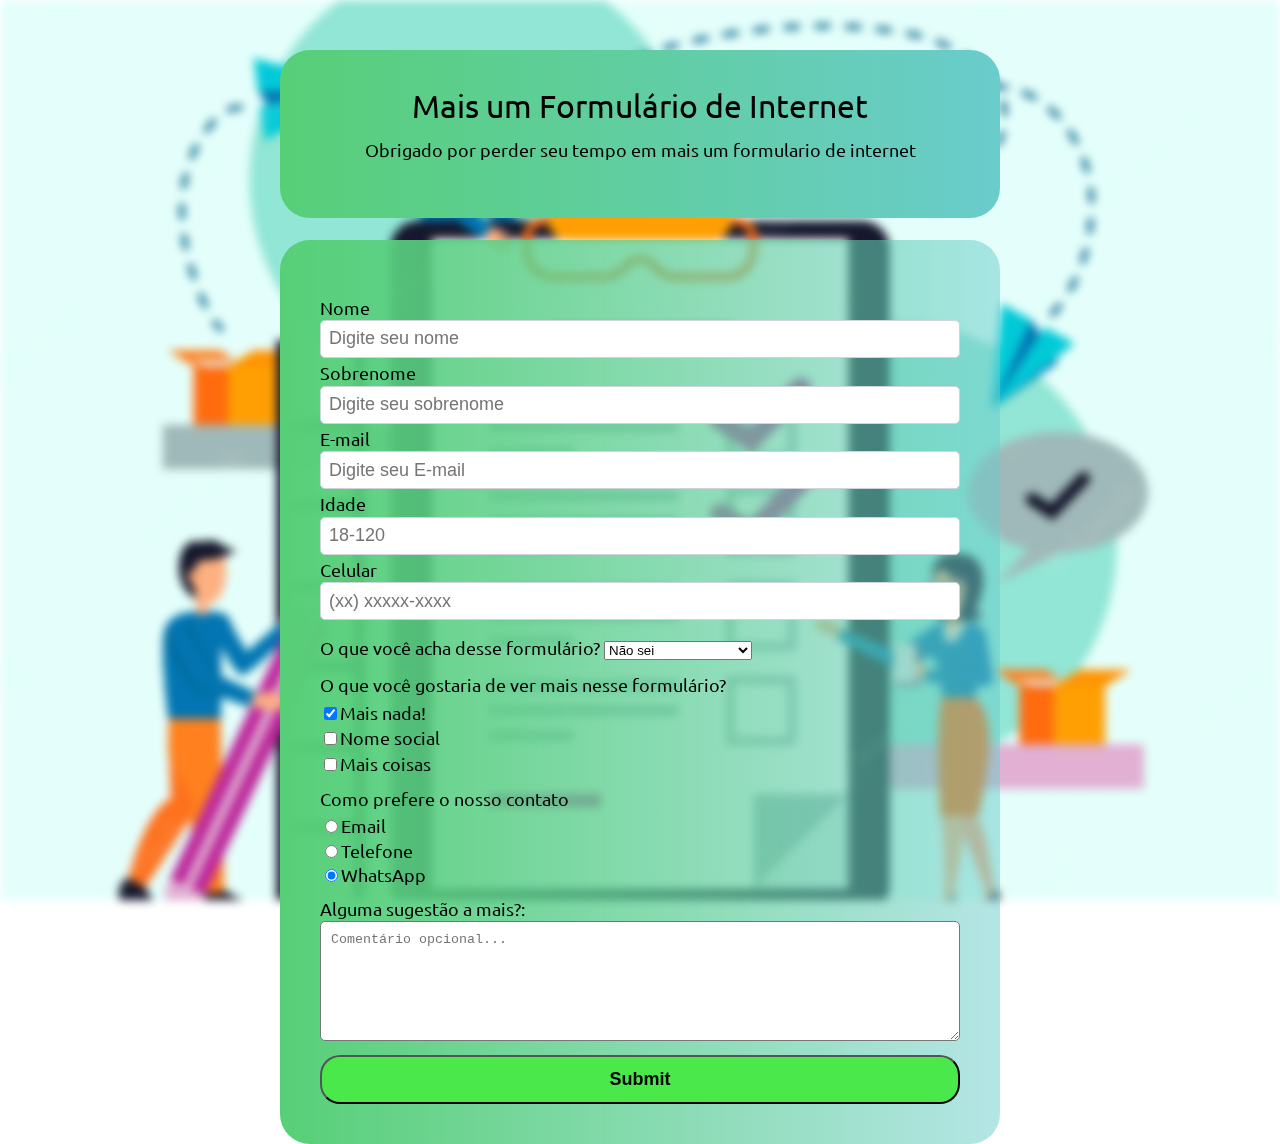
<file: index.html>
<!--  Build a Survey Form

      User Stories:

1 - You should have a page title in an h1 element with an id of title

2 - You should have a short explanation in a p element with an id of description

3 - You should have a form element with an id of survey-form

4 - Inside the form element, you are required to enter your name in an input field that has an id of name and a type of text

5 - Inside the form element, you are required to enter your email in an input field that has an id of email

6 - If you enter an email that is not formatted correctly, you will see an HTML5 validation error

7 - Inside the form, you can enter a number in an input field that has an id of number

8 - If you enter non-numbers in the number input, you will see an HTML5 validation error

9 - If you enter numbers outside the range of the number input, which are defined by the min and max attributes, you will see an HTML5 validation error

10 - For the name, email, and number input fields, you can see corresponding label elements in the form, that describe the purpose of each field with the following ids: id="name-label", id="email-label", and id="number-label"

11 - For the name, email, and number input fields, you can see placeholder text that gives a description or instructions for each field

12 - Inside the form element, you should have a select dropdown element with an id of dropdown and at least two options to choose from

13 - Inside the form element, you can select an option from a group of at least two radio buttons that are grouped using the name attribute

14 - Inside the form element, you can select several fields from a series of checkboxes, each of which must have a value attribute

15 - Inside the form element, you are presented with a textarea for additional comments

16 - Inside the form element, you are presented with a button with id of submit to submit all the inputs

17 - Fulfill the user stories and pass all the tests below to complete this project. Give it your own personal style. Happy Coding!

Note: Be sure to add <link rel="stylesheet" href="styles.css"> in your HTML to link your stylesheet and apply your CSS -->

<!DOCTYPE html>
<html lang="pt-br">
    <head>
        <meta charset="UTF-8">
        <meta name="viewport" content="width=device-width, initial-scale=1">
        <link rel="stylesheet" href="CSS/reset.css">
        <link rel="stylesheet" href="CSS/styles.css">
        <link href="https://fonts.googleapis.com/css2?family=Pacifico&family=Ubuntu&display=swap" rel="stylesheet">
        <title>Mais um Formulário de Internet</title>
    </head>
    <body>
        <main>
                <!-- um header dentro do main por causa do user stories logo acima -->
                <div class="header">
                <h1 id="title">Mais um Formulário de Internet</h1>
                <p id="description">Obrigado por perder seu tempo em mais um formulario de internet</p>
            </div>
            <form id="survey-form">
                <fieldset>
                    <label for="name" id="name-label">Nome</label>
                    <input class="forma-do-input" type="text" id="name" placeholder="Digite seu nome" required>
                    <label for="sobrenome" id="sobrenome-label">Sobrenome</label>
                    <input class="forma-do-input" type="text" id="sobrenome" placeholder="Digite seu sobrenome" required>
                    <label for="email" id="email-label">E-mail</label>
                    <input class="forma-do-input" type="email" id="email" placeholder="Digite seu E-mail" required>
                    <label for="number" id="number-label">Idade</label>
                    <input class="forma-do-input" type="number" id="number" min="18" max="120" placeholder="18-120" required>
                    <label for="celular">Celular</label>
                    <input class="forma-do-input" type="tel" id="celular" minlength="11" maxlength="15" data-mask="(00) 0000-0000" data-mask-selectonfocus="true" placeholder="(xx) xxxxx-xxxx" required>
                </fieldset>

                <fieldset>
                    <label>O que você acha desse formulário?
                        <select name="que-acha" id="dropdown">
                            <option value="">(Escolha uma opção)</option>
                            <option value="nao-sei" selected>Não sei</option>
                            <option value="bom">Bom</option>
                            <option value="psm">Podia ser melhor</option>
                        </select>
                    </label>
                </fieldset>

                <fieldset>
                    <legend>O que você gostaria de ver mais nesse formulário?</legend>
                    <label>
                        <input type="checkbox" value="nada" checked>Mais nada!</label>
                    <label>
                        <input type="checkbox" value="nome-social">Nome social</label>
                    <label>
                        <input type="checkbox" value="mais-coisas">Mais coisas</label>
                </fieldset>

                <fieldset>
                    <legend>Como prefere o nosso contato</legend>
                    <label for="radio-email">
                    <input type="radio" name="contato" value="email" id="radio-email">Email</label>

                    <label for="radio-telefone">
                    <input type="radio" name="contato" value="telefone" id="radio-telefone">Telefone</label>

                    <label for="radio-whatsapp">
                    <input type="radio" name="contato" value="whatsapp" id="radio-whatsapp" checked>WhatsApp</label>
                </fieldset>

                <fieldset>
                    <legend>Alguma sugestão a mais?:</legend>
                    <textarea class="area-do-texto" name="comentario" rows="3" cols="30" placeholder="Comentário opcional..."></textarea>
                </fieldset>

                <button id="submit" type="submit">Submit</button>
            </form>
        </main>
    </body>
    <script src="https://cdn.freecodecamp.org/testable-projects-fcc/v1/bundle.js"></script>
    <script src="mensagemerro.js"></script>
<html>
</file>
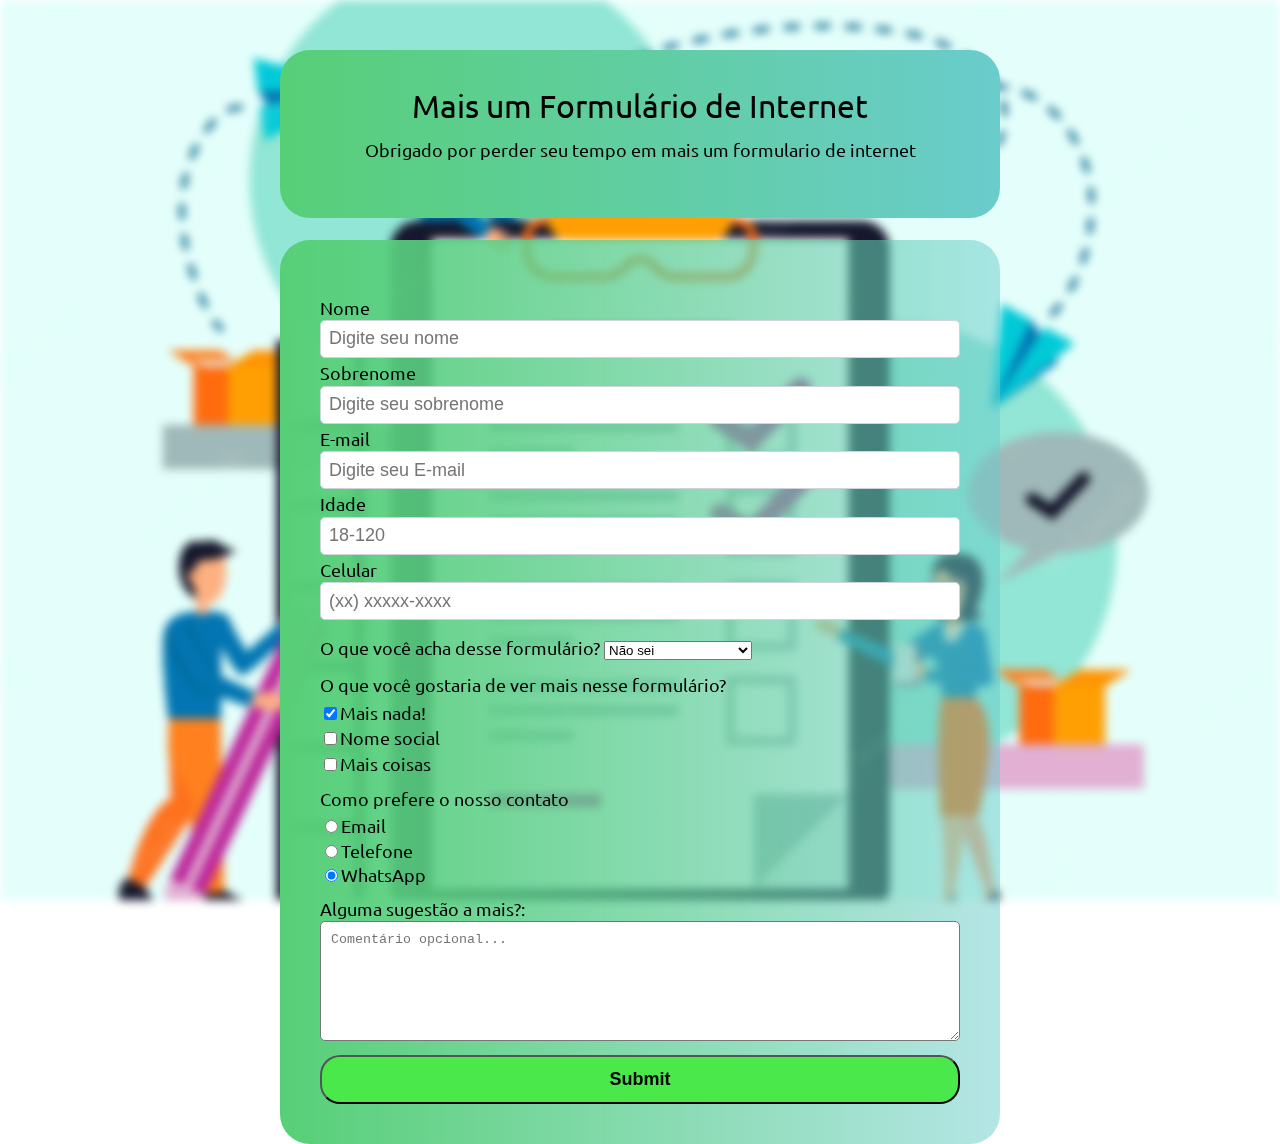
<file: formulario.html>
<!--  Build a Survey Form

      User Stories:

1 - You should have a page title in an h1 element with an id of title

2 - You should have a short explanation in a p element with an id of description

3 - You should have a form element with an id of survey-form

4 - Inside the form element, you are required to enter your name in an input field that has an id of name and a type of text

5 - Inside the form element, you are required to enter your email in an input field that has an id of email

6 - If you enter an email that is not formatted correctly, you will see an HTML5 validation error

7 - Inside the form, you can enter a number in an input field that has an id of number

8 - If you enter non-numbers in the number input, you will see an HTML5 validation error

9 - If you enter numbers outside the range of the number input, which are defined by the min and max attributes, you will see an HTML5 validation error

10 - For the name, email, and number input fields, you can see corresponding label elements in the form, that describe the purpose of each field with the following ids: id="name-label", id="email-label", and id="number-label"

11 - For the name, email, and number input fields, you can see placeholder text that gives a description or instructions for each field

12 - Inside the form element, you should have a select dropdown element with an id of dropdown and at least two options to choose from

13 - Inside the form element, you can select an option from a group of at least two radio buttons that are grouped using the name attribute

14 - Inside the form element, you can select several fields from a series of checkboxes, each of which must have a value attribute

15 - Inside the form element, you are presented with a textarea for additional comments

16 - Inside the form element, you are presented with a button with id of submit to submit all the inputs

17 - Fulfill the user stories and pass all the tests below to complete this project. Give it your own personal style. Happy Coding!

Note: Be sure to add <link rel="stylesheet" href="styles.css"> in your HTML to link your stylesheet and apply your CSS -->

<!DOCTYPE html>
<html lang="pt-br">
    <head>
        <meta charset="UTF-8">
        <meta name="viewport" content="width=device-width, initial-scale=1">
        <link rel="stylesheet" href="CSS/reset.css">
        <link rel="stylesheet" href="CSS/styles.css">
        <link href="https://fonts.googleapis.com/css2?family=Pacifico&family=Ubuntu&display=swap" rel="stylesheet">
        <title>Mais um Formulário de Internet</title>
    </head>
    <body>
        <main>
                <!-- um header dentro do main por causa do user stories logo acima -->
                <div class="header">
                <h1 id="title">Mais um Formulário de Internet</h1>
                <p id="description">Obrigado por perder seu tempo em mais um formulario de internet</p>
            </div class="header">
            <form id="survey-form">
                <fieldset>
                    <label for="name" id="name-label">Nome</label>
                    <input class="forma-do-input" type="text" id="name" placeholder="Digite seu nome" required>
                    <label for="sobrenome" id="sobrenome-label">Sobrenome</label>
                    <input class="forma-do-input" type="text" id="sobrenome" placeholder="Digite seu sobrenome" required>
                    <label for="email" id="email-label">E-mail</label>
                    <input class="forma-do-input" type="email" id="email" placeholder="Digite seu E-mail" required>
                    <label for="number" id="number-label">Idade</label>
                    <input class="forma-do-input" type="number" id="number" min="18" max="120" placeholder="18-120" required>
                    <label for="number">Celular</label>
                    <input class="forma-do-input" type="tel" minlength="11" maxlength="15" data-mask="(00) 0000-0000" data-mask-selectonfocus="true" placeholder="(xx) xxxxx-xxxx" required>
                </fieldset>

                <fieldset>
                    <label>O que você acha desse formulário?
                        <select name="que-acha" id="dropdown">
                            <option value="">(Escolha uma opção)</option>
                            <option value="nao-sei" selected>Não sei</option>
                            <option value="bom">Bom</option>
                            <option value="psm">Podia ser melhor</option>
                        </select>
                    </label>
                </fieldset>

                <fieldset>
                    <legend>O que você gostaria de ver mais nesse formulário?</legend>
                    <label>
                        <input type="checkbox" value="nada" checked>Mais nada!</label>
                    <label>
                        <input type="checkbox" value="nome-social">Nome social</label>
                    <label>
                        <input type="checkbox" value="mais-coisas">Mais coisas</label>
                </fieldset>

                <fieldset>
                    <legend>Como prefere o nosso contato</legend>
                    <label for="radio-email">
                    <input type="radio" name="contato" value="email" id="radio-email">Email</label>

                    <label for="radio-telefone">
                    <input type="radio" name="contato" value="telefone" id="radio-telefone">Telefone</label>

                    <label for="radio-whatsapp">
                    <input type="radio" name="contato" value="whatsapp" id="radio-whatsapp" checked>WhatsApp</label>
                </fieldset>

                <fieldset>
                    <legend>Alguma sugestão a mais?:</legend>
                    <textarea class="area-do-texto" name="comentario" rows="3" cols="30" placeholder="Comentário opcional..."></textarea>
                </fieldset>

                <button id="submit" type="submit">Submit</button>
            </form>
        </main>
    </body>
    <script src="https://cdn.freecodecamp.org/testable-projects-fcc/v1/bundle.js"></script>
    <script src="mensagemerro.js"></script>
<html>
</file>
<file: CSS/styles.css>
body {
    font-family: 'Ubuntu', sans-serif;
}

body::before {
    content: '';
    position: fixed;
    top: 0;
    left: 0;
    height: 100%;
    width: 100%;
    z-index: -1;
    background-image: url(../Imagens/background.png);
    background-size: cover;
    background-repeat: no-repeat;
    background-position: center;
    filter: blur(5px);
  }

main {
    width: 100%;
    margin: 3.125rem auto 0 auto;
}

@media (min-width: 576px) {
    main {
        max-width: 540px;
    }
} 

@media (min-width: 768px) {
    main {
        max-width: 720px;
    }
}

.header {
    background: linear-gradient(
        90deg,
        rgba(87, 207, 119, 1),
        rgba(106, 204, 204, 1)
      );
    padding: 2.5rem;
    border-radius: 30px;
    margin-bottom: 3%;
}

#title {
    display: block;
    font-size: 2em;
    text-align: center;
    margin: 0 0 3% 0;
}

#description {
    display: block;
    font-size: 1.1em;
    text-align: center;
    margin: 0 0 3% 0;
}

form {
    background: linear-gradient(
        90deg,
        rgba(87, 207, 119, 1),
        rgba(106, 204, 204, 0.5)
      );
    padding: 2.5rem;
    border-radius: 30px;
}

form label, form legend {
    display: block;
    margin: 1% 0 0.5% 0;
    font-size: 1.125rem;
}

.forma-do-input {
    display: block;
    width: 100%;
    height: 2.375rem;
    border: 1px solid #CED4DA;
    border-radius: 5px;
    box-sizing: border-box;
    padding: 0.5rem;
    font-size: large;
}

fieldset {
    margin: 2% 0;
}

.area-do-texto {
    min-height: 120px;
    width: 100%;
    padding: 0.625rem;
    resize: vertical;
    border-radius: 5px;
    box-sizing: border-box;
}

#submit {
    display: block;
    width: 100%;
    padding: 0.75rem;
    background: rgb(74, 232, 74);
    border-radius: 20px;
    cursor: pointer;
    font-weight: bold;
    font-size: 18px;
}

#submit:hover {
    background: rgb(16, 227, 97);
    border-color: rgb(233, 236, 235);
}
</file>
